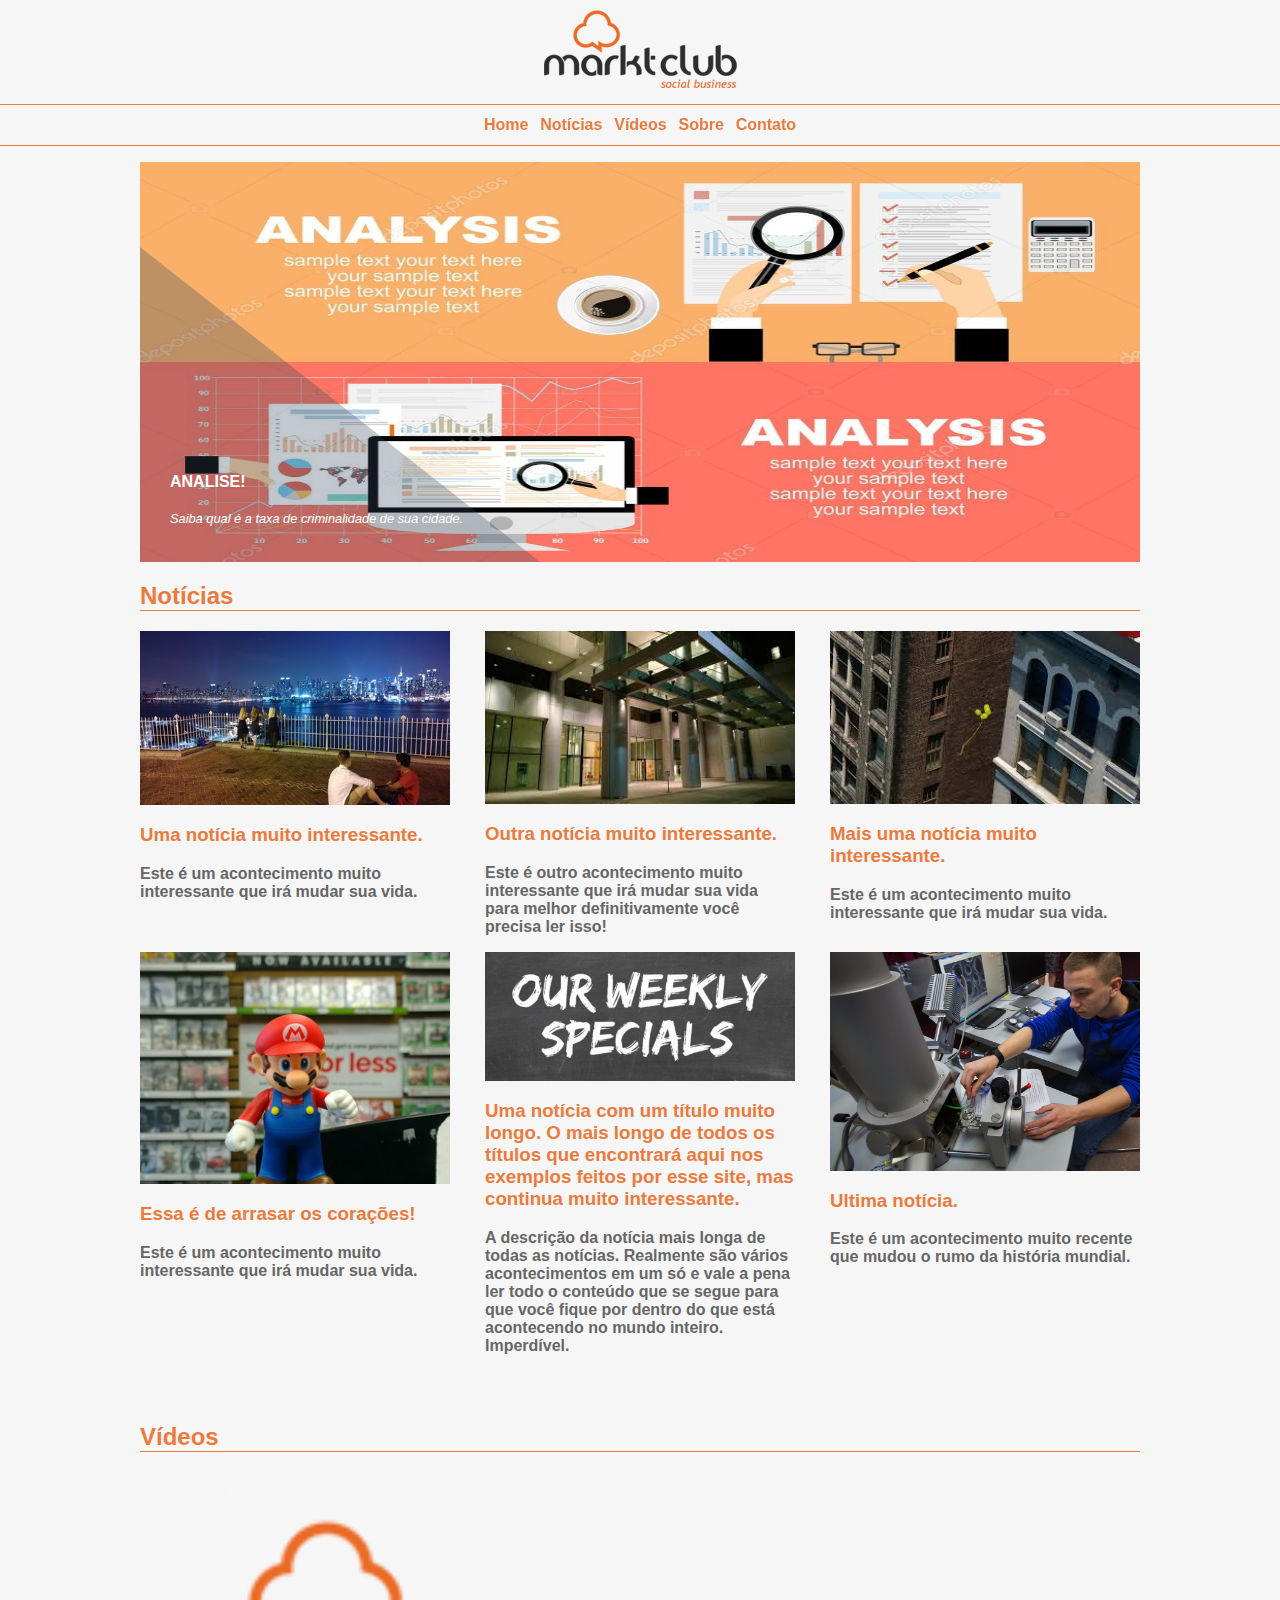
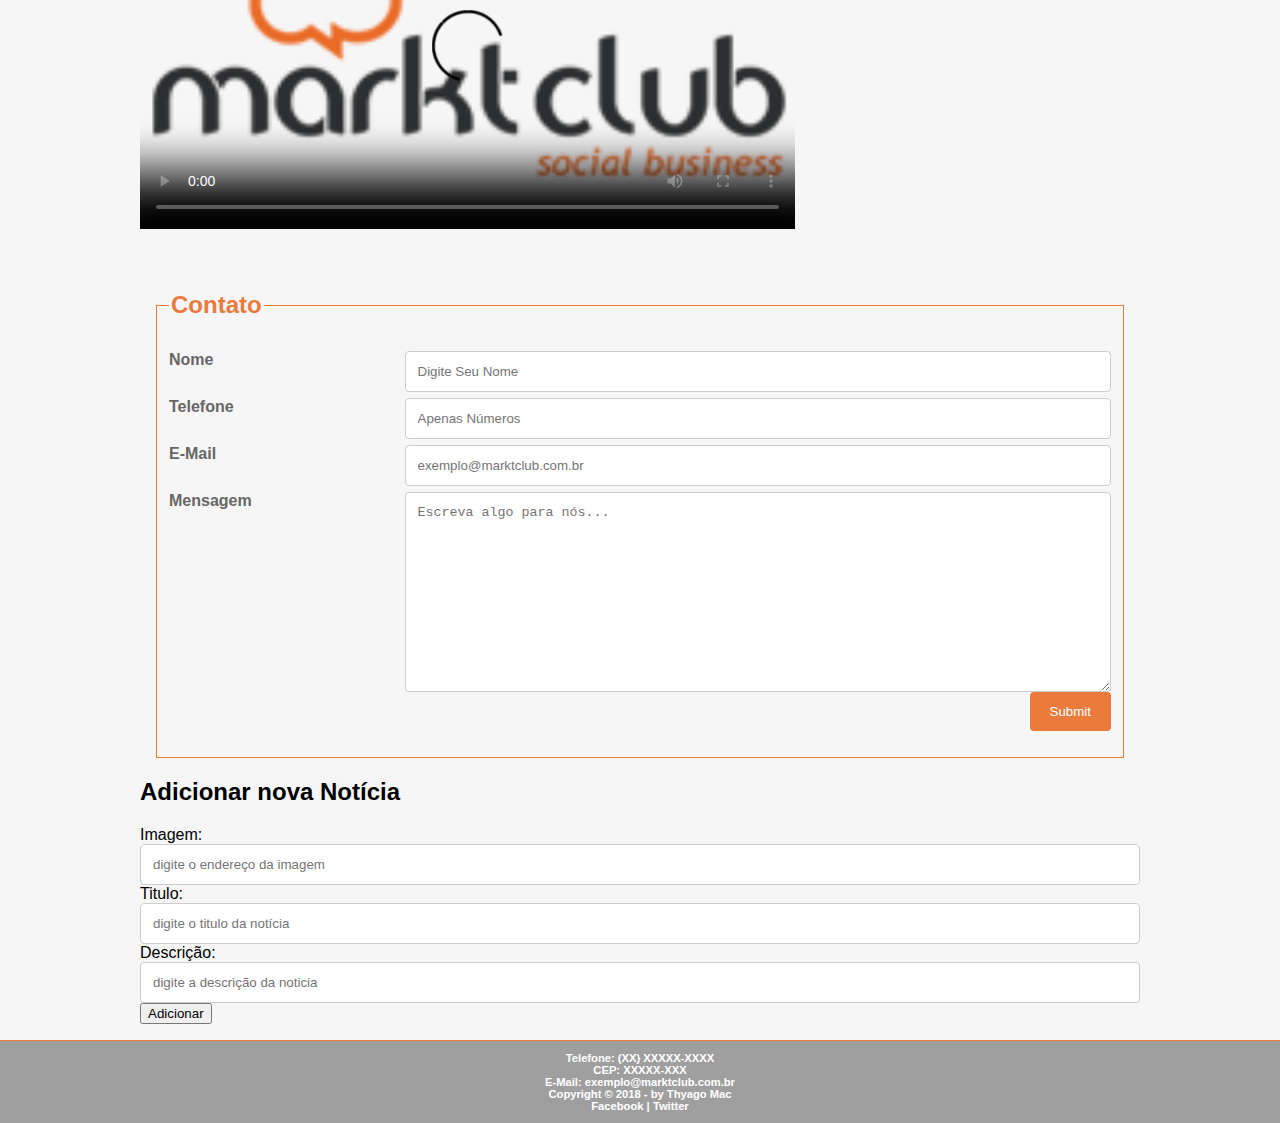
<file: index.html>
<html lang="en">

<head>
    <meta charset="UTF-8">
    <meta name="viewport" content="width=device-width, initial-scale=1.0">
    <meta http-equiv="X-UA-Compatible" content="ie=edge">
    <link rel="icon" href="images/favicon.jpg">
    <link rel="stylesheet" href="css/slider-def.css">
    <link rel="stylesheet" href="css/layout.css">
    <title>Markt Club</title>
</head>

<body>

    <header>
        <img class="logo-central" src="images/logoCentralMarktClub.jpg" alt="marktclub logo" title="MarktClub">
    </header>

    <div class="menu">
        <nav class="menu-int">
            <ul>
                <li><a class="cor-primaria" href="#">Home</a></li>
                <li><a class="cor-primaria" href="#noticias">Notícias</a></li>
                <li><a class="cor-primaria" href="#videos">Vídeos</a></li>
                <li><a class="cor-primaria" href="#sobre">Sobre</a></li>
                <li><a class="cor-primaria" href="#contato">Contato</a></li>
            </ul>
        </nav>
    </div>

    <section class="corpo">
        <div id="slider">
            <div class="slides">

                <!-- First slide -->
                <div class="slider">
                    <div class="legend"></div>
                    <div class="content">
                        <div class="content-txt">
                            <h1> Analise! </h1>
                            <h2> Saiba qual é a taxa de criminalidade de sua cidade.  </h2>
                        </div>
                    </div>
                    <div class="images">
                        <img src="images/bannerpic1.jpg">
                    </div>
                </div>

                <!-- Second slide -->
                <div class="slider">
                    <div class="legend"></div>
                    <div class="content">
                        <div class="content-txt">
                            <h1> Moda </h1>
                            <h2> Olha só como ele é descolado. </h2>
                        </div>
                    </div>
                    <div class="images">
                        <img src="images/bannerpic2.jpg">
                    </div>
                </div>

                <!-- Third slide -->
                <div class="slider">
                    <div class="legend"></div>
                    <div class="content">
                        <div class="content-txt">
                            <h1> Passeio </h1>
                            <h2> Melhores lugares para se visitar!!! </h2>
                        </div>
                    </div>
                    <div class="images">
                        <img src="images/bannerpic3.jpg">
                    </div>
                </div>

                <!-- Fourth slide -->
                <div class="slider">
                    <div class="legend"></div>
                    <div class="content">
                        <div class="content-txt">
                            <h1> Notícias </h1>
                            <h2> Tudo que está acontecendo no úniverso. </h2>
                        </div>
                    </div>
                    <div class="images">
                        <img src="images/bannerpic4.jpg">
                    </div>
                </div>

            </div>
        </div>
        <article class="noticias">
            <h2 class="titulo cor-primaria">
                <a name="noticias">Notícias</a>
            </h2>
            <div class="row">
                <div class="noticias-grid">
                    <div class="col-vids">
                        <figure class="foto-noticia">
                            <img src="images/noticiapic1.jpg">
                            <figcaption>
                                <h3 class="cor-primaria">Uma notícia muito interessante.</h3>
                                <p class="cor-secundaria">Este é um acontecimento muito interessante que irá mudar sua vida.</p>
                            </figcaption>
                        </figure>
                    </div>

                    <div class="col-vids">
                        <figure class="foto-noticia">
                            <img src="images/noticiapic2.jpg">
                            <figcaption>
                                <h3 class="cor-primaria">Outra notícia muito interessante.</h3>
                                <p class="cor-secundaria">Este é outro acontecimento muito interessante que irá mudar sua vida para melhor definitivamente
                                    você precisa ler isso!</p>
                            </figcaption>
                        </figure>
                    </div>

                    <div class="col-vids">
                        <figure class="foto-noticia">
                            <img src="images/noticiapic3.jpg">
                            <figcaption>
                                <h3 class="cor-primaria">Mais uma notícia muito interessante.</h3>
                                <p class="cor-secundaria">Este é um acontecimento muito interessante que irá mudar sua vida.</p>
                            </figcaption>
                        </figure>
                    </div>

                    <div class="col-vids">
                        <figure class="foto-noticia">
                            <img src="images/noticiapic4.jpg">
                            <figcaption>
                                <h3 class="cor-primaria">Essa é de arrasar os corações!</h3>
                                <p class="cor-secundaria">Este é um acontecimento muito interessante que irá mudar sua vida.</p>
                            </figcaption>
                        </figure>
                    </div>

                    <div class="col-vids">
                        <figure class="foto-noticia">
                            <img src="images/noticiapic5.jpg">
                            <figcaption>
                                <h3 class="cor-primaria">Uma notícia com um título muito longo. O mais longo de todos os títulos que encontrará aqui
                                    nos exemplos feitos por esse site, mas continua muito interessante.</h3>
                                <p class="cor-secundaria">A descrição da notícia mais longa de todas as notícias. Realmente são vários acontecimentos
                                    em um só e vale a pena ler todo o conteúdo que se segue para que você fique por dentro
                                    do que está acontecendo no mundo inteiro. Imperdível.</p>
                            </figcaption>
                        </figure>
                    </div>

                    <div class="col-vids">
                        <figure class="foto-noticia">
                            <img src="images/noticiapic6.jpg">
                            <figcaption>
                                <h3 class="cor-primaria">Ultima notícia.</h3>
                                <p class="cor-secundaria">Este é um acontecimento muito recente que mudou o rumo da história mundial.</p>
                            </figcaption>
                        </figure>
                    </div>
                </div>
            </div>
        </article>
        <div class="row">
            <h2 class="titulo cor-primaria">
                <a name="videos">Vídeos</a>
            </h2>
            <div class="video video-principal">
                <!-- Exemplo de video usando tags HTML -->
                <figure>
                    <video poster="images/logoCentralMarktClub.jpg" controls>
                        <source src="http://www.w3schools.com/html/mov_bbb.ogg" type="video/ogg" />
                        <source src="http://www.w3schools.com/html/mov_bbb.mp4" type="video/mp4" />
                        <source src="http://www.w3schools.com/html/mov_bbb.webm" type="video/webm" />
                        <p>Desculpe, mas não foi possivel carregar o video.</p>
                    </video>
                </figure>
            </div>
            <div class="video video-secundario">
                <!-- Exemplo de vid pelo youtube iframe -->
                <figure>
                    <iframe src="https://www.youtube.com/embed/HwCAvR2lCZw?rel=0" frameborder="0" allowfullscreen></iframe>
                </figure>
            </div>
            <div class="video video-secundario">
                <figure>
                    <iframe src="https://www.youtube.com/embed/L7Qthjz-vy0?rel=0&amp;showinfo=0" frameborder="0" allowfullscreen></iframe>
                </figure>
            </div>
        </div>
        <fieldset class="contato">
            <legend>
                <h2 class="cor-primaria">
                    <a name="contato">Contato</a>
                </h2>
            </legend>
            <form method="post" id="f-contato" action="mailto:email@gmail.com">

                <div class="row">
                    <div class="col-25">
                        <label class="cor-secundaria" for="fnome">Nome</label>
                    </div>
                    <div class="col-75">
                        <input type="text" id="fnome" name="formnome" placeholder="Digite Seu Nome">
                    </div>
                </div>
                <div class="row">
                    <div class="col-25">
                        <label class="cor-secundaria" for="ftelefone">Telefone</label>
                    </div>
                    <div class="col-75">
                        <input type="number" id="ftelefone" name="formtelefone" placeholder="Apenas Números">
                    </div>
                </div>
                <div class="row">
                    <div class="col-25">
                        <label class="cor-secundaria" for="femail">E-Mail</label>
                    </div>
                    <div class="col-75">
                        <input type="text" id="femail" name="formemail" placeholder="exemplo@marktclub.com.br">
                    </div>
                </div>
                <div class="row">
                    <div class="col-25">
                        <label class="cor-secundaria" for="subject">Mensagem</label>
                    </div>
                    <div class="col-75">
                        <textarea id="subject" name="subject" placeholder="Escreva algo para nós..." style="height:200px"></textarea>
                    </div>
                </div>
                <div class="row">
                    <input type="submit" value="Submit">
                </div>
            </form>
        </fieldset>

        <section class="container">
            <h2 id="titulo-form">Adicionar nova Notícia</h2>
            <form id="form-adiciona">
                <div class="grupo">
                    <label for="imagem">Imagem:</label>
                    <input id="imagem" name="imagem" type="text" placeholder="digite o endereço da imagem" class="campo">
                </div>
                <div class="grupo">
                    <label for="titulo">Titulo:</label>
                    <input id="titulo" name="titulo" type="text" placeholder="digite o titulo da notícia" class="campo">
                </div>
                <div class="grupo">
                    <label for="descricao">Descrição:</label>
                    <input id="descricao" name="descricao" type="text" placeholder="digite a descrição da noticia" class="campo">
                </div>
                        
                <button id="adicionar-noticia" class="botao bto-principal">Adicionar</button>
            </form>
        </section>

    </section>

    <footer id="rodape">
        <p>Telefone: (XX) XXXXX-XXXX
            <br/> CEP: XXXXX-XXX
            <br/> E-Mail: exemplo@marktclub.com.br
            <br/> Copyright &copy; 2018 - by Thyago Mac
            <br/>
            <a href="#" target="_blank">Facebook</a> |
            <a href="#" target="_blank">Twitter</a>
        </p>
    </footer>
    <script src="js/script.js"></script>
    <script src="js/Noticias.js"></script>
</body>

</html>
</file>
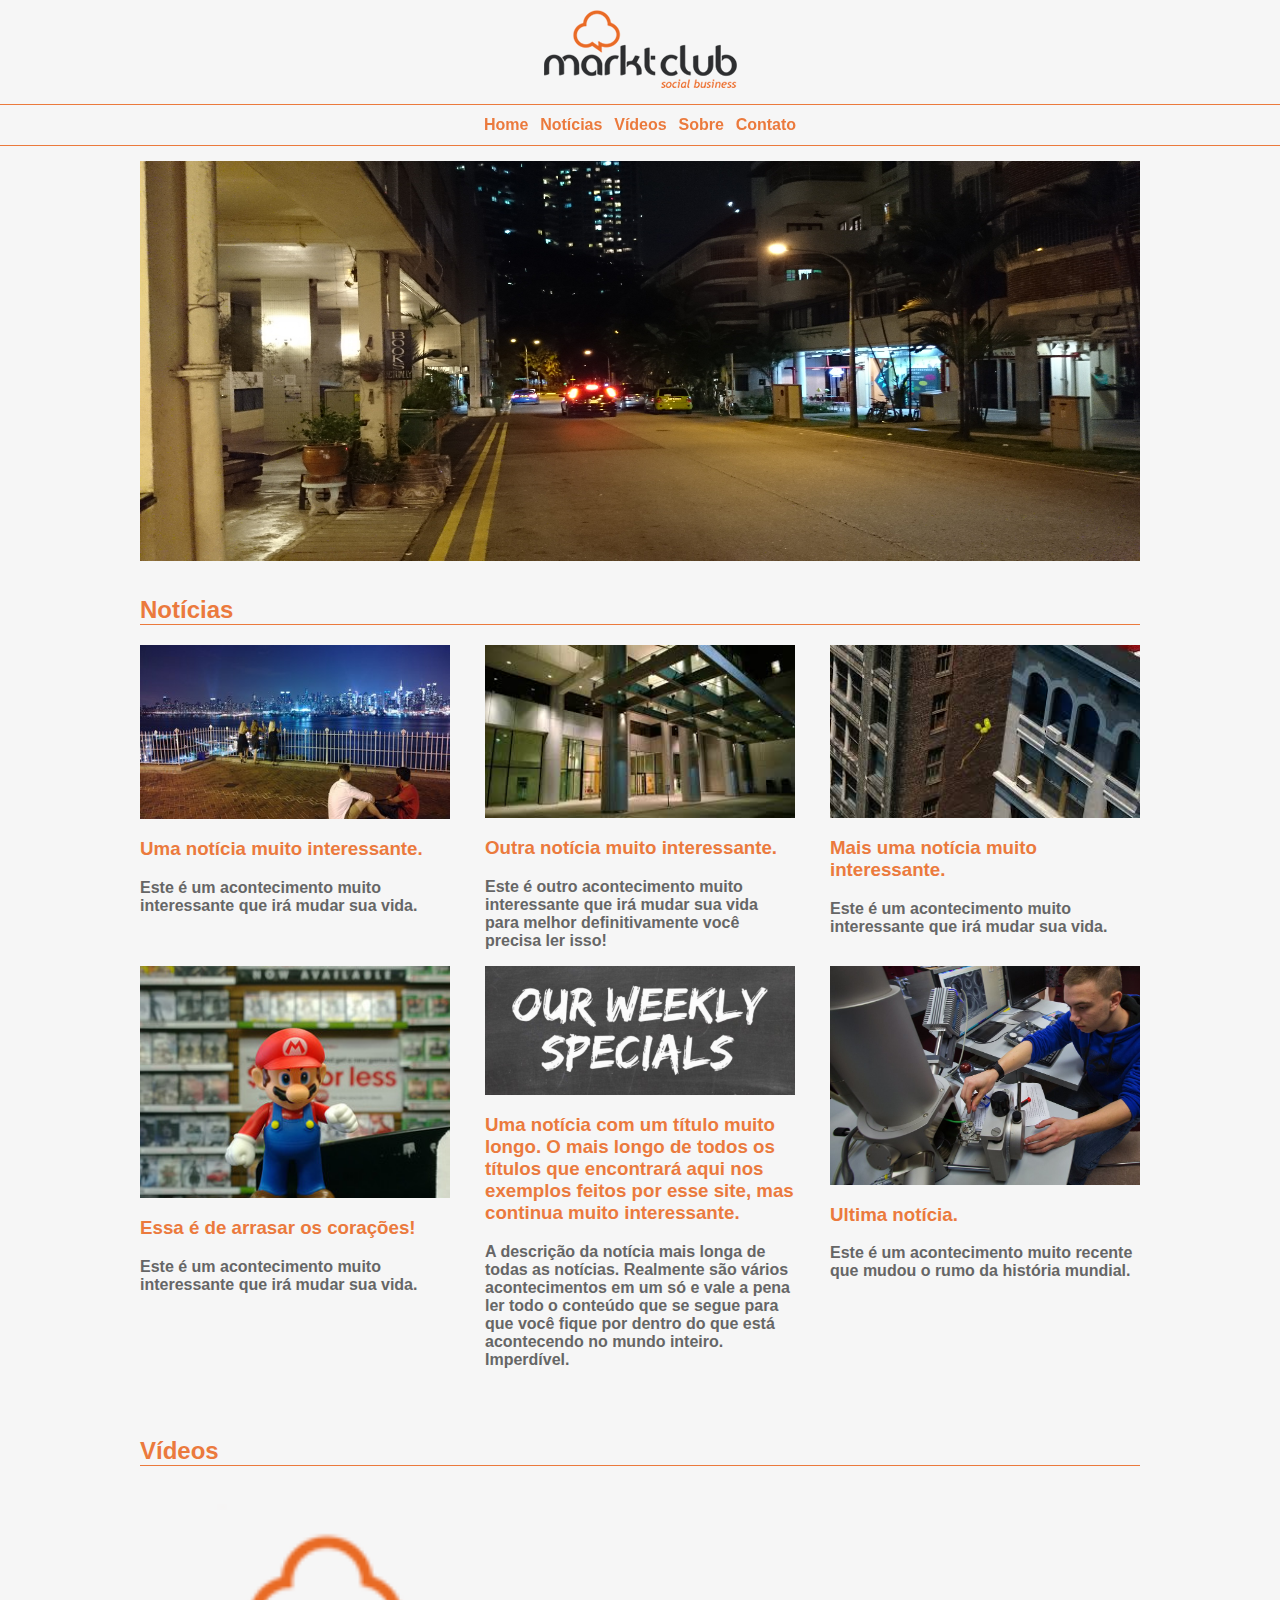
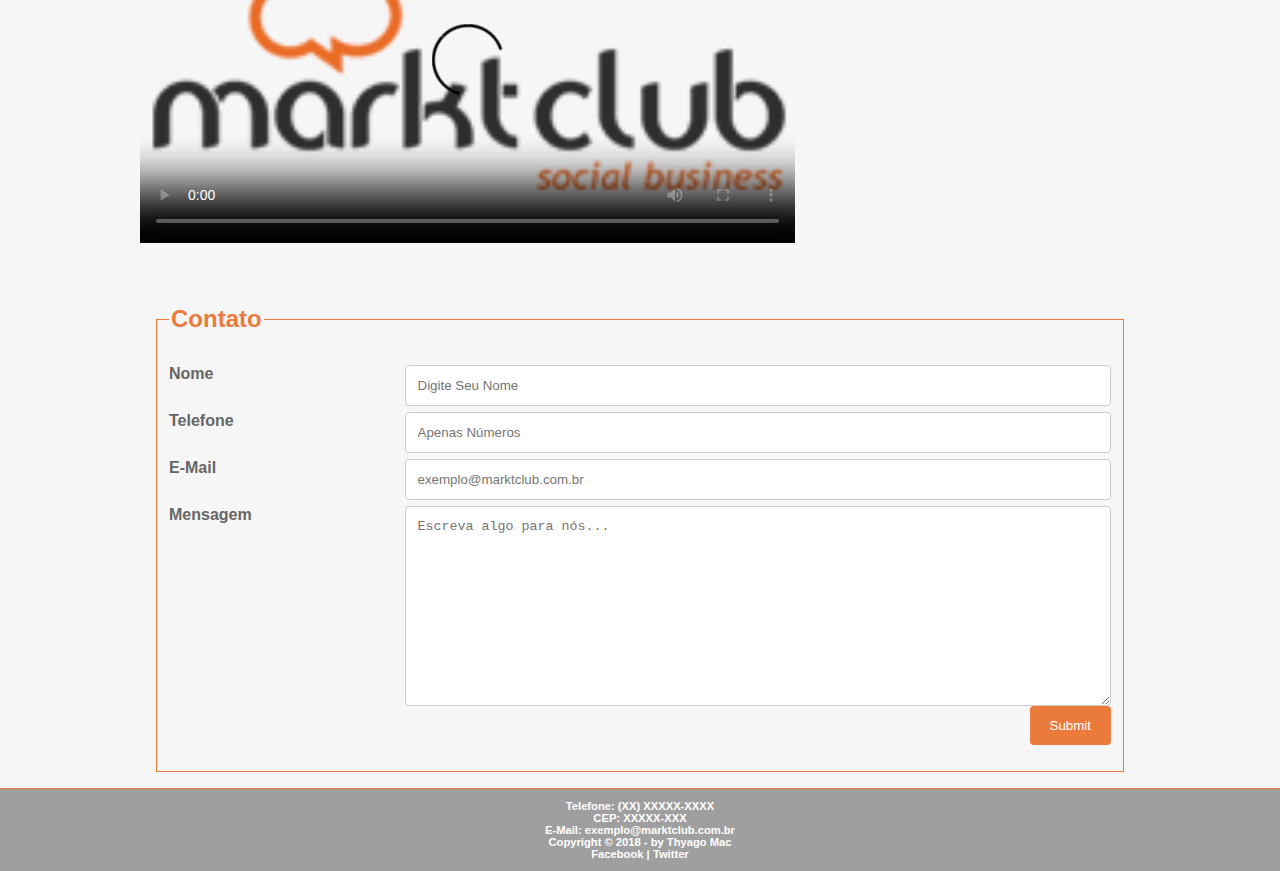
<file: indexbannerestatico.html>
<html lang="en">
<head>
    <meta charset="UTF-8">
    <meta name="viewport" content="width=device-width, initial-scale=1.0">
    <meta http-equiv="X-UA-Compatible" content="ie=edge">
    <link rel="icon" href="images/favicon.jpg">
    <link rel="stylesheet" href="css/layout.css">
    <title>Markt Club</title>
</head>
<body>

    <header>
		<img class="logo-central" src="images/logoCentralMarktClub.jpg" alt="marktclub logo" title="MarktClub">
    </header>

    <div class="menu">
        <nav class="menu-int">
            <ul>
                <li><a class="cor-primaria" href="#">Home</a></li>
                <li><a class="cor-primaria" href="#noticias">Notícias</a></li>
                <li><a class="cor-primaria" href="#videos">Vídeos</a></li>
                <li><a class="cor-primaria" href="#sobre">Sobre</a></li>
                <li><a class="cor-primaria" href="#contato">Contato</a></li>
            </ul>
        </nav>
    </div>
    
    <section class="corpo">
        <div>
                <img class="banner-principal" src="images/bannerpic3.jpg" alt="Banners" title="Markt Club Social Business">
        </div>
        <article class="noticias">
            <h2 class="titulo cor-primaria"><a name="noticias">Notícias</a></h2>
            <div class="row">
                <div class="noticias-grid">
                <div class="col-vids">
                    <figure class="foto-noticia">
                        <img src="images/noticiapic1.jpg">
                        <figcaption>
                            <h3 class="cor-primaria">Uma notícia muito interessante.</h3>
                            <p class="cor-secundaria">Este é um acontecimento muito interessante que irá mudar sua vida.</p>
                        </figcaption>
                    </figure>
                </div>
            
                <div class="col-vids">
                    <figure class="foto-noticia">
                        <img src="images/noticiapic2.jpg">
                        <figcaption>
                            <h3 class="cor-primaria">Outra notícia muito interessante.</h3>
                            <p class="cor-secundaria">Este é outro acontecimento muito interessante que irá mudar sua vida para melhor definitivamente você precisa ler isso!</p>
                        </figcaption>
                    </figure>
                </div>
            
                <div class="col-vids">
                    <figure class="foto-noticia">
                        <img src="images/noticiapic3.jpg">
                        <figcaption>
                            <h3 class="cor-primaria">Mais uma notícia muito interessante.</h3>
                            <p class="cor-secundaria">Este é um acontecimento muito interessante que irá mudar sua vida.</p>
                        </figcaption>
                    </figure>
                </div>
            
                <div class="col-vids">
                    <figure class="foto-noticia">
                        <img src="images/noticiapic4.jpg">
                        <figcaption>
                            <h3 class="cor-primaria">Essa é de arrasar os corações!</h3>
                            <p class="cor-secundaria">Este é um acontecimento muito interessante que irá mudar sua vida.</p>
                        </figcaption>
                    </figure>
                </div>
            
                <div class="col-vids">
                    <figure class="foto-noticia">
                        <img src="images/noticiapic5.jpg">
                        <figcaption>
                            <h3 class="cor-primaria">Uma notícia com um título muito longo. O mais longo de todos os títulos que encontrará aqui nos exemplos feitos por esse site, mas continua muito interessante.</h3>
                            <p class="cor-secundaria">A descrição da notícia mais longa de todas as notícias. Realmente são vários acontecimentos em um só e vale a pena ler todo o conteúdo que se segue para que você fique por dentro do que está acontecendo no mundo inteiro. Imperdível.</p>
                        </figcaption>
                    </figure>
                </div>
            
                <div class="col-vids">
                    <figure class="foto-noticia">
                        <img src="images/noticiapic6.jpg">
                        <figcaption>
                            <h3 class="cor-primaria">Ultima notícia.</h3>
                            <p class="cor-secundaria">Este é um acontecimento muito recente que mudou o rumo da história mundial.</p>
                        </figcaption>
                    </figure>
                </div>
            </div>
            </div>
        </article>
        <div class="row">
            <h2 class="titulo cor-primaria"><a name="videos">Vídeos</a></h2>
            <div class="video video-principal"> <!-- Exemplo de video usando tags HTML -->
                <figure>
                    <video poster="images/logoCentralMarktClub.jpg" controls>
                        <source src="http://www.w3schools.com/html/mov_bbb.ogg" type="video/ogg" />
                        <source src="http://www.w3schools.com/html/mov_bbb.mp4" type="video/mp4" />
                        <source src="http://www.w3schools.com/html/mov_bbb.webm" type="video/webm" />
                        <p>Desculpe, mas não foi possivel carregar o video.</p>
                    </video>
                </figure>
            </div>
            <div class="video video-secundario"> <!-- Exemplo de vid pelo youtube iframe -->
                <figure>
                    <iframe src="https://www.youtube.com/embed/HwCAvR2lCZw?rel=0" frameborder="0" allowfullscreen></iframe>
                </figure>
            </div>
            <div class="video video-secundario">
                <figure>
                    <iframe src="https://www.youtube.com/embed/L7Qthjz-vy0?rel=0&amp;showinfo=0" frameborder="0" allowfullscreen></iframe>
                </figure>
            </div>
        </div>
        <fieldset class="contato">
            <legend><h2 class="cor-primaria"><a name="contato">Contato</a></h2></legend>
            <form method="post" id="f-contato" action="mailto:email@gmail.com">

                <div class="row">
                    <div class="col-25">
                        <label class="cor-secundaria" for="fnome">Nome</label>
                    </div>
                    <div class="col-75">
                        <input type="text" id="fnome" name="formnome" placeholder="Digite Seu Nome">
                    </div>
                </div>
                <div class="row">
                    <div class="col-25">
                        <label class="cor-secundaria" for="ftelefone">Telefone</label>
                    </div>
                    <div class="col-75">
                        <input type="number" id="ftelefone" name="formtelefone" placeholder="Apenas Números">
                    </div>
                </div>
                <div class="row">
                    <div class="col-25">
                        <label class="cor-secundaria" for="femail">E-Mail</label>
                    </div>
                    <div class="col-75">
                        <input type="text" id="femail" name="formemail" placeholder="exemplo@marktclub.com.br">
                    </div>
                </div>
                <div class="row">
                    <div class="col-25">
                        <label class="cor-secundaria" for="subject">Mensagem</label>
                    </div>
                    <div class="col-75">
                        <textarea id="subject" name="subject" placeholder="Escreva algo para nós..." style="height:200px"></textarea>
                    </div>
                </div>
                <div class="row">
                    <input type="submit" value="Submit">
                </div>
            </form>
        </fieldset>
    </section>

    <footer id="rodape">
        <p>Telefone: (XX) XXXXX-XXXX <br/>
            CEP: XXXXX-XXX<br/>
            E-Mail: exemplo@marktclub.com.br <br/>
            Copyright &copy; 2018 - by Thyago Mac <br/>
		<a href="#" target="_blank">Facebook</a> |
		<a href="#" target="_blank">Twitter</a></p>
	</footer>
    
</body>
</html>
</file>
<file: css/slider-def.css>
/* Slider */
#slider{
    margin-top: 1em;
    width:100%;
    height:400px;
    position:relative;
    overflow:hidden;
  }
  @keyframes load{
    from{left:-100%;}
    to{left:0;}
  }
  .slides{
    width:400%;
    height:100%;
    position:relative;
    -webkit-animation:slide 30s infinite;
    -moz-animation:slide 30s infinite;
    animation:slide 30s infinite;
  }
  .slider{
    width:25%;
    height:100%;
    float:left;
    position:relative;
    z-index:1;
    overflow:hidden;
  }
  .slide img{
    width:100%;
    height:100%;
  }
  .slide img{
    width:100%;
    height:100%;
  }
  .images{
    width:100%;
    height:400px;
  }
  .images img{
    width:100%;
    height:100%;
  }
  
  /* Legend */
  .legend{
    border:315px solid transparent;
    border-left:400px solid rgba(52, 73, 94, .3);
    border-bottom:0;
    position:absolute;
    bottom:0;
  }
  
  /* Contents */
  .content{
    width:100%;
    height:100%;
    position:absolute;
    overflow:hidden;
  }
  .content-txt{
    width:400px;
    height:150px;
    float:left;
    position:relative;
    top:300px;
    -webkit-animation:content-s 7.5s infinite;
    -moz-animation:content-s 7.5s infinite;
    animation:content-s 7.5s infinite;
  }
  .content-txt h1{
    text-transform:uppercase;
    font-size:1em;
    color:#fff;
    text-align:left;
    margin-left:30px;
    padding-bottom:10px;
  }
  .content-txt h2{
    font-weight:normal;
    font-size:0.8em;
    font-style:italic;
    color:#fff;
    text-align:left;
    margin-left:30px;
  }
  
  /* Switch */
  .switch{
    width:120px;
    height:10px;
    position:absolute;
    bottom:50px;
    z-index:99;
    left:30px;
  }
  .switch > ul{
    list-style:none;
  }
  .switch > ul > li{
    width:10px;
    height:10px;
    border-radius:50%;
    background:#333;
    float:left;
    margin-right:5px;
    cursor:pointer;
  }
  .switch ul{
    overflow:hidden;
  }
  .on{
    width:100%;
    height:100%;
    border-radius:50%;
    background:#f39c12;
    position:relative;
    -webkit-animation:on 30s infinite;
    -moz-animation:on 30s infinite;
    animation:on 30s infinite;
  }
  
  /* Animation */
  @-webkit-keyframes slide{
    0%,100%{
      margin-left:0%;
    }
    21%{
      margin-left:0%;
    }
    25%{
      margin-left:-100%;
    }
    46%{
      margin-left:-100%;
    }
    50%{
      margin-left:-200%;
    }
    71%{
      margin-left:-200%;
    }
    75%{
      margin-left:-300%;
    }
    96%{
      margin-left:-300%;
    }
  }
  @-moz-keyframes slide{
    0%,100%{
      margin-left:0%;
    }
    21%{
      margin-left:0%;
    }
    25%{
      margin-left:-100%;
    }
    46%{
      margin-left:-100%;
    }
    50%{
      margin-left:-200%;
    }
    71%{
      margin-left:-200%;
    }
    75%{
      margin-left:-300%;
    }
    96%{
      margin-left:-300%;
    }
  }
  @keyframes slide{
    0%,100%{
      margin-left:0%;
    }
    21%{
      margin-left:0%;
    }
    25%{
      margin-left:-100%;
    }
    46%{
      margin-left:-100%;
    }
    50%{
      margin-left:-200%;
    }
    71%{
      margin-left:-200%;
    }
    75%{
      margin-left:-300%;
    }
    96%{
      margin-left:-300%;
    }
  }
  
  @-webkit-keyframes content-s{
    0%{left:-420px;}
    10%{left:0px;}
    30%{left:0px;}
    40%{left:0px;}
    50%{left:0px;}
    60%{left:0px;}
    70%{left:0;}
    80%{left:-420px;}
    90%{left:-420px;}
    100%{left:-420px;}
  }
  @-moz-keyframes content-s{
    0%{left:-420px;}
    10%{left:0px;}
    30%{left:0px;}
    40%{left:0px;}
    50%{left:0px;}
    60%{left:0px;}
    70%{left:0;}
    80%{left:-420px;}
    90%{left:-420px;}
    100%{left:-420px;}
  }
  @keyframes content-s{
    0%{left:-420px;}
    10%{left:20px;}
    15%{left:0px;}
    30%{left:0px;}
    40%{left:0px;}
    50%{left:0px;}
    60%{left:0px;}
    70%{left:0;}
    80%{left:-420px;}
    90%{left:-420px;}
    100%{left:-420px;}
  }
  
  @-webkit-keyframes on{
    0%,100%{
      margin-left:0%;
    }
    21%{
      margin-left:0%;
    }
    25%{
      margin-left:15px;
    }
    46%{
      margin-left:15px;
    }
    50%{
      margin-left:30px;
    }
    71%{
      margin-left:30px;
    }
    75%{
      margin-left:45px;
    }
    96%{
      margin-left:45px;
    }
  }
  
  @-moz-keyframes on{
    0%,100%{
      margin-left:0%;
    }
    21%{
      margin-left:0%;
    }
    25%{
      margin-left:15px;
    }
    46%{
      margin-left:15px;
    }
    50%{
      margin-left:30px;
    }
    71%{
      margin-left:30px;
    }
    75%{
      margin-left:45px;
    }
    96%{
      margin-left:45px;
    }
  }
  
  @keyframes on{
    0%,100%{
      margin-left:0%;
    }
    21%{
      margin-left:0%;
    }
    25%{
      margin-left:15px;
    }
    46%{
      margin-left:15px;
    }
    50%{
      margin-left:30px;
    }
    71%{
      margin-left:30px;
    }
    75%{
      margin-left:45px;
    }
    96%{
      margin-left:45px;
    }
  }
</file>
<file: css/layout.css>
body, figure {
    background-color: rgb(246, 246, 246);
    margin: 0;
    padding: 0;
    font-size: 1em;
    font-family: sans-serif;
}

figure { 
    width: 100%; 
    min-width: 20%;
    margin:0 auto;
    padding: 0;
    border: 0;
}

video {
    width: 100%;
    height: auto;
}

.titulo {
    border-bottom: 1px solid rgb(235, 122, 61);
}

.cor-primaria {
    color: rgb(235, 122, 61);
}

.cor-secundaria {
    color: rgb(102, 102, 102);
}

.menu li:hover {
    background-color: rgba(235, 122, 61, 0.1);
}

.sticky {
    top: 0;
    position: fixed;
}

.menu {
    border-top: 1px solid rgb(235, 122, 61);
    border-bottom: 1px solid rgb(235, 122, 61);
    background-color: rgba(246, 246, 246, 0.8);
    height: 40px;
    line-height: 40px;
    top: 0;
    position: -webkit-sticky; /* Safari */
    position: sticky;
}

.menu-int {
    width: 100%;
    max-width: 1000px;
    margin: auto;
    text-align: center;
}

.menu-int li {
    display: inline-block;
    margin-left: 0.23em;
    margin-right: 0.23em;
}

.menu-int li a, #rodape a {
    text-decoration: none;
    font-weight: bold;
}

.menu-int ul {
    margin: 0;
    padding: 0;
    list-style: none;
}

.logo-central {
    display: block;
    margin-left: auto;
    margin-right: auto;
/*  height: 105px;                   >>---> caso logo fosse utilizado como background.
    background-image: url("../images/logoCentralMarktClub.jpg");
    background-repeat: no-repeat;
    background-position: center; */
}

.corpo {
    width: 100%;
    max-width: 1000px;
    margin: auto;
}

.banner-principal {
    margin: 15px 0px;
    width: 100%;
    max-height: 400px;
}

.noticias-grid{
    display: flex;
    flex-wrap: wrap;
    justify-content: space-between;
    margin-bottom: 2em;
}

.foto-noticia img {
    width:100%;
}

.foto-noticia p, #f-contato label {
    font-weight: bold;
}

.video-principal{
    float: left;
    width: 65.5%;
}

.video-secundario{
    float: right;
    width: 31%;
}

.video {
    position: relative;
    padding-bottom: 16%;
    padding-top: 0;
    height: 0;
    margin: 1em auto;
}

.video iframe {
    position: absolute;
    top: 0;
    left: 0;
    width: 100%;
    height: 100%;
}

fieldset {
    border: 1px rgb(235, 122, 61) solid;
    margin: 1em;
}

.tabela-contato {
    margin-bottom: 8px;
}

footer#rodape {
	clear: both;
    border-top: 1px solid rgb(235, 122, 61);
    margin-top: 1em;
    background-color: rgba(102, 102, 102, 0.6);
}
footer#rodape p {
    font-weight: bold;
    color: fff;
    text-align: center;
    font-size: 0.7em;
    padding: 1em;
    margin: 0;
}
#rodape a {
    color: fff;
}

input[type=text], input[type=number], textarea{
    width: 100%;
    padding: 12px;
    border: 1px solid #ccc;
    border-radius: 4px;
    box-sizing: border-box;
    resize: vertical;
  }
 
  input[type=submit] {
    background-color: rgb(235, 122, 61);
    color: white;
    padding: 12px 20px;
    border: none;
    border-radius: 4px;
    cursor: pointer;
    float: right;
  }
    
  /* Coluna de videos */
  .col-vids {
    float: left;
    width: 31%;
  }

  /* Coluna de 25% width */
  .col-25 {
    float: left;
    width: 25%;
    margin-top: 6px;
  }

  /* Coluna de 75% width */
  .col-75 {
    float: left;
    width: 75%;
    margin-top: 6px;
  }

  /* Reseta config dps da coluna */
  .row:after {
    content: "";
    display: table;
    clear: both;
  }
  .row::after {
    content: "";
    display: table;
    clear: both;
  }

  /* Transforma coluna em 100% para dispositivos < 980px */
  @media screen and (max-width: 980px) {
    .col-vids {
      width: 47.5%;
    }
    .video-principal{
        width: 100%;
        float: none;
    }
    
    .video-secundario{
        width: 100%;
        float: none;
    }
    .video {
        position: relative;
        padding-bottom: 56.25%; 
        padding-top: 25px;
        height: 0;
        margin:1em auto;
    }

    #slider {
        height: 330px;
    }
    .images{
        height:330px;
    }
    .content-txt {
        top: 230px;
    }

  }

  /* Transforma coluna em 100% para dispositivos < 600px */
  @media screen and (max-width: 650px) {
    .col-25, .col-vids, .col-75, input[type=submit] {
      width: 100%;
      margin-top: 0;
    }
    .col-vids{
    margin: 0 0 3em 0;
    }
    .row {
        margin-top: 11px;
    }
    .video-principal{
        width: 100%;
        float: none;
    }
    
    .video-secundario{
        width: 100%;
        float: none;
    }
    .video {
        position: relative;
        padding-bottom: 56.25%; 
        padding-top: 25px;
        height: 0;
        margin:1em auto;
    }

    #slider {
        height: 300px;
    }
    .images{
        height:300px;
    }
    .content-txt {
        top: 200px;
    }
    .legend {
        border: 250px solid transparent;
        border-left: 400px solid rgba(52, 73, 94, .3);
        border-bottom: 0;}
    
  }
</file>
